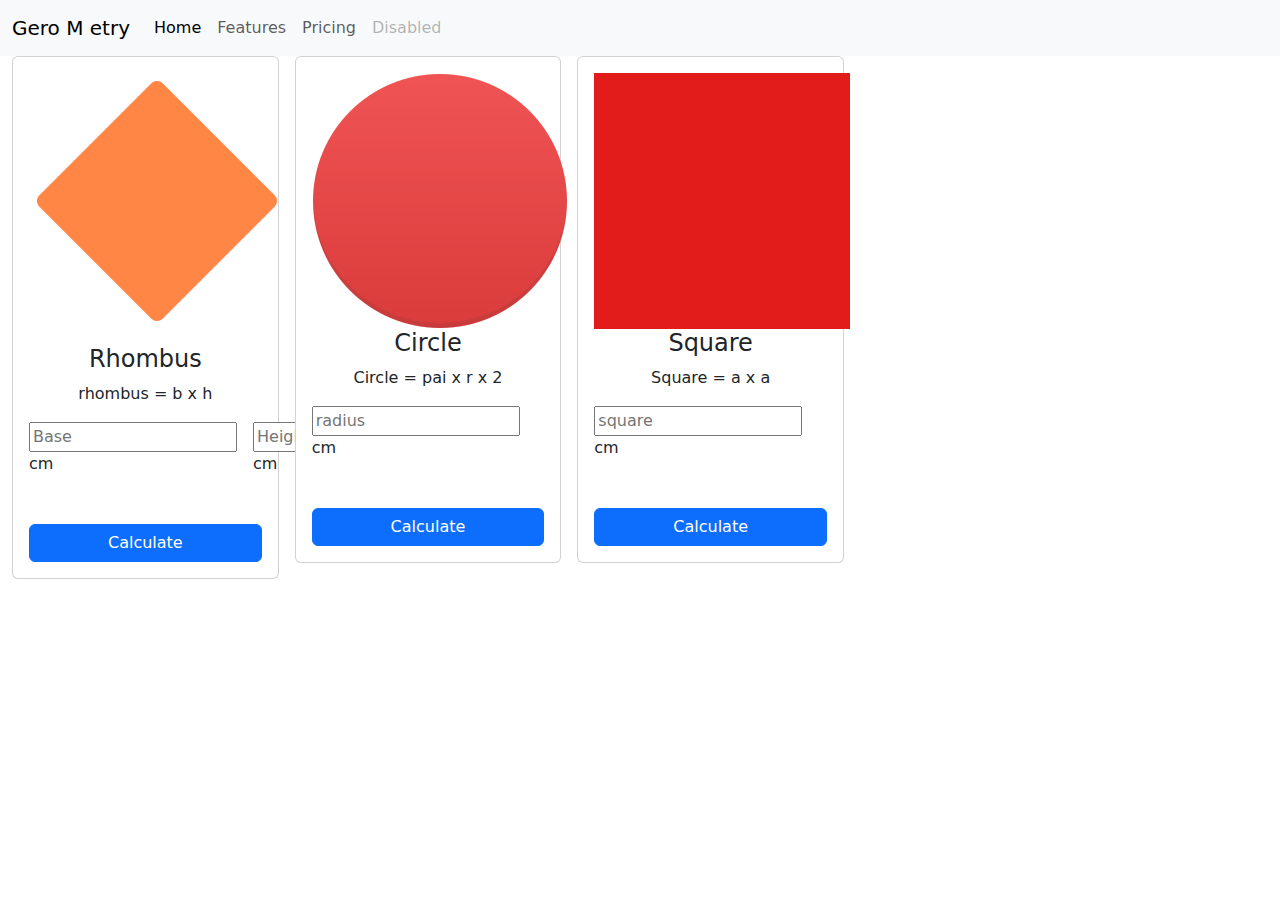
<file: geometry-project/index.html>
<!DOCTYPE html>
<html lang="en">
  <head>
    <meta charset="utf-8" />
    <meta name="viewport" content="width=device-width, initial-scale=1" />
    <title>Geometry Farmulas</title>
    <link
      href="https://cdn.jsdelivr.net/npm/bootstrap@5.3.3/dist/css/bootstrap.min.css"
      rel="stylesheet"
      integrity="sha384-QWTKZyjpPEjISv5WaRU9OFeRpok6YctnYmDr5pNlyT2bRjXh0JMhjY6hW+ALEwIH"
      crossorigin="anonymous"
    />
  </head>
  <body>
    <head>
        <nav class="navbar navbar-expand-lg bg-body-tertiary">
            <div class="container-fluid">
                <a class="navbar-brand" href="#">Gero <span>M</span> etry</a>
                <button
                    class="navbar-toggler"
                    type="button"
                    data-bs-toggle="collapse"
                    data-bs-target="#navbarNav"
                    aria-controls="navbarNav"
                    aria-expanded="false"
                    aria-label="Toggle navigation"
                >
                    <span class="navbar-toggler-icon"></span>
                </button>
                <div class="collapse navbar-collapse" id="navbarNav">
                    <ul class="navbar-nav">
                        <li class="nav-item">
                            <a class="nav-link active" aria-current="page" href="#">Home</a>
                        </li>
                        <li class="nav-item">
                            <a class="nav-link" href="#">Features</a>
                        </li>
                        <li class="nav-item">
                            <a class="nav-link" href="#">Pricing</a>
                        </li>
                        <li class="nav-item">
                            <a class="nav-link disabled" aria-disabled="true">Disabled</a>
                        </li>
                    </ul>
                </div>
            </div>
        </nav>
    </head>

    <main>
        <div class="container-fluid">
            <div class="row g-3">
                <div class="col-lg-8 col-md-8 col-sm-12">
                    <div class="row g-3">
                        <div class="col-lg-4 col-md-4 col-sm-12">
                            <div class="card">
                                <div class="card-body">
                                    <div class="card-img text-center mb-3">
                                        <img class="w-80" src="./images/rhombus.png" alt="">
                                    </div>
                                    <div class="card-content">
                                        <h4 class="text-center text-gray ">Rhombus</h4>
                                        <p class="text-center text-gray"> rhombus = b x h </p>
                                        <p class="text-center text-gray" id="show-rhombus-area"></p>
                                        <div class="d-flex gap-3">
                                            <div class="base">
                                                <input class="w-80" type="number" name="rhombus-base" id="rhombus-base" placeholder="Base">
                                            <label for="rhombus-base">cm</label>
                                            </div>
                                            <div class="height">
                                                <input class="w-80" type="number" name="rhombus-height" id="rhombus-height" placeholder="Height">
                                            <label for="rhombus-height">cm</label>
                                            </div>
                                        </div>

                                        <button onclick="rhombusAreaCalculation()" class="w-100 btn btn-primary mt-5">Calculate</button>
                                    </div>
                                </div>
                            </div>
                        </div>
                        <div class="col-lg-4 col-md-4 col-sm-12">
                            <div class="card">
                                <div class="card-body">
                                    <div class="card-img text-center">
                                        <img src="./images/round.png" alt="">
                                    </div>
                                    <div class="card-content">
                                        <h4 class="text-center text-gray ">Circle</h4>
                                        <p class="text-center text-gray"> Circle = pai x r x 2 </p>
                                        <p class="text-center text-gray" id="show-circle-area"></p>
                                        <div class="d-flex gap-3">
                                            <div class="radius">
                                                <input class="w-80" type="number" name="circle-radius" id="circle-radius" placeholder="radius">
                                            <label for="circle-radius">cm</label>
                                            </div>
                                        </div>

                                        <button onclick="circleAreaCalculation()" class="w-100 btn btn-primary mt-5">Calculate</button>
                                    </div>
                                </div>
                            </div>
                        </div>
                        <div class="col-lg-4 col-md-4 col-sm-12">
                            <div class="card">
                                <div class="card-body">
                                    <div class="card-img text-center">
                                        <img src="./images/square.png" alt="">
                                    </div>
                                    <div class="card-content">
                                        <h4 class="text-center text-gray ">Square</h4>
                                        <p class="text-center text-gray"> Square = a x a </p>
                                        <p class="text-center text-gray" id="show-square-area"></p>
                                        <div class="d-flex gap-3">
                                            <div class="square">
                                                <input class="w-80" type="number" name="square-input" id="square-input" placeholder="square">
                                            <label for="square-input">cm</label>
                                            </div>
                                        </div>

                                        <button onclick="squareAreaCalculation()" class="w-100 btn btn-primary mt-5">Calculate</button>
                                    </div>
                                </div>
                            </div>
                        </div>
                    </div>
                </div>
            </div>
        </div>
    </main>
    <footer>

    </footer>
    <script
      src="https://cdn.jsdelivr.net/npm/bootstrap@5.3.3/dist/js/bootstrap.bundle.min.js"
      integrity="sha384-YvpcrYf0tY3lHB60NNkmXc5s9fDVZLESaAA55NDzOxhy9GkcIdslK1eN7N6jIeHz"
      crossorigin="anonymous"
    ></script>
    <script src="./script.js"></script>
  </body>
</html>
</file>
